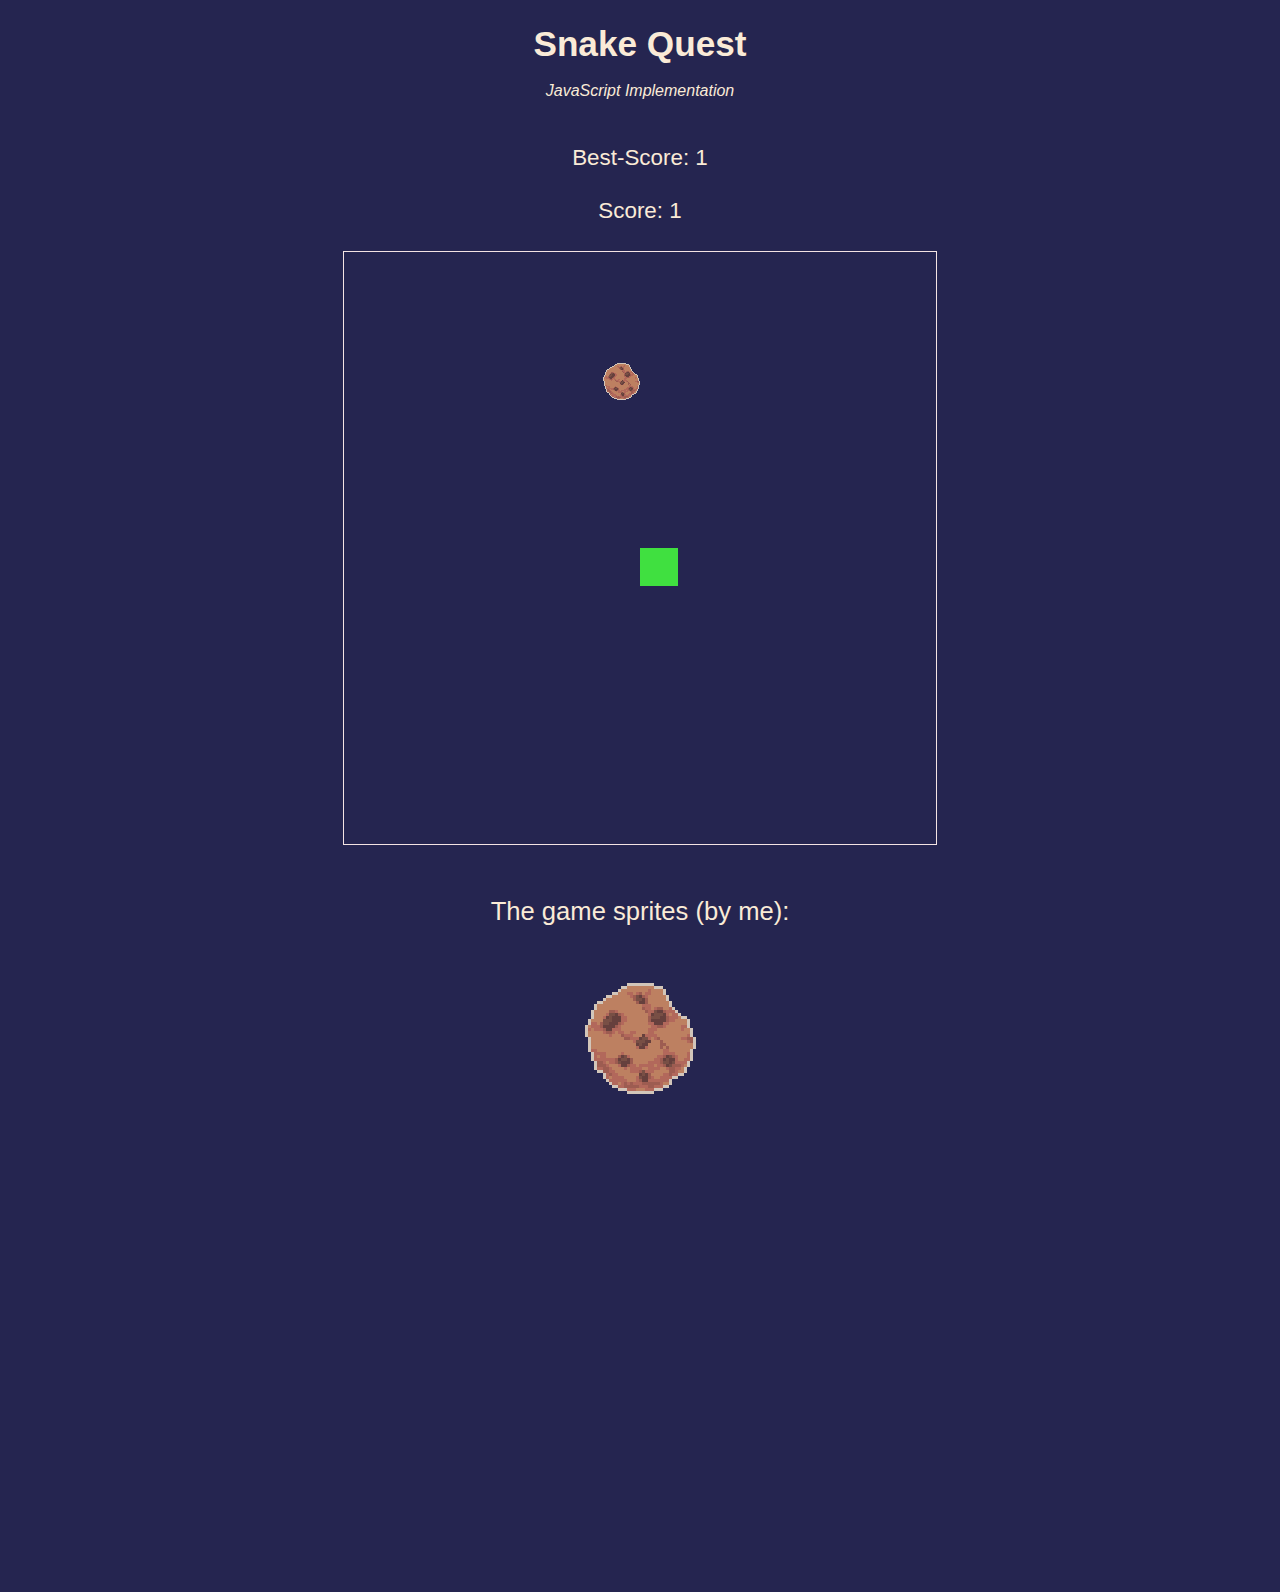
<file: index.html>
<!DOCTYPE html>
<html lang="en">
<head>
    <meta charset="UTF-8">
    <meta name="viewport" content="width=device-width, initial-scale=1.0">
    <link rel="stylesheet" href="./snakebutjs/style.css">
    <title>SnakeJS</title>
</head>
<body>

    <div class="page-title">
        <h1 class="title">Snake Quest</h1>
        <span class="subtitle">JavaScript Implementation</span>
    </div>
    
    <div class="game-container">
        <p id="best-score">Best-Score: 1</p>
        <p id="score">Score: 1</p>
        <canvas style="image-rendering:pixelated" height="592px" width="592px" id="game"></canvas>
    </div>

    <div class="gamesprites">
        <p class="title">The game sprites (by me):</p>
        <div class="sprites">
            <img id="applesprite" src="./snakebutjs/imports/cookie2.png" width="37.5" height="37.5">
        </div>
    </div>

    <script src="./snakebutjs/Vector2.js"></script>
    <script src="./snakebutjs/GameObject.js"></script>
    <script src="./snakebutjs/Grid.js"></script>
    <script src="./snakebutjs/Apple.js"></script>
    <script src="./snakebutjs/Snake.js"></script>
    <script src="./snakebutjs/game.js"></script>

</body>
</html>
</file>
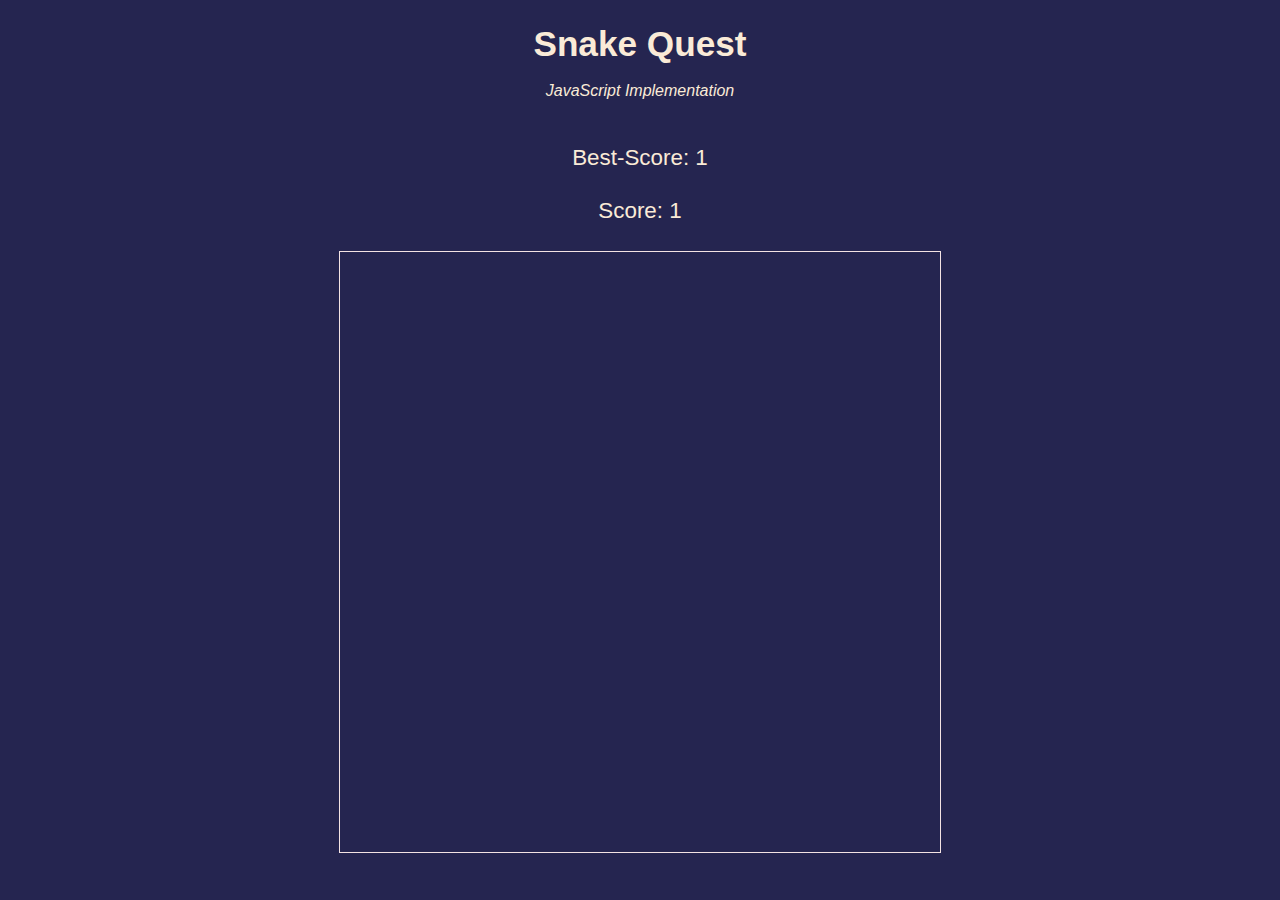
<file: snakebutjs/index.html>
<!DOCTYPE html>
<html lang="en">
<head>
    <meta charset="UTF-8">
    <meta name="viewport" content="width=device-width, initial-scale=1.0">
    <link rel="stylesheet" href="style.css">
    <title>SnakeJS</title>
</head>
<body>

    <div class="page-title">
        <h1 class="title">Snake Quest</h1>
        <span class="subtitle">JavaScript Implementation</span>
    </div>
    
    <div class="game-container">
        <p id="best-score">Best-Score: 1</p>
        <p id="score">Score: 1</p>
        <canvas height="600px" width="600px" id="game"></canvas>
    </div>

    <script src="Vector2.js"></script>
    <script src="GameObject.js"></script>
    <script src="Grid.js"></script>
    <script src="Apple.js"></script>
    <script src="Snake.js"></script>
    <script src="game.js"></script>

</body>
</html>
</file>
<file: snakebutjs/style.css>
html, body {

    margin: 0;
    height: 90vh;
    overflow: none;
    font-family: Consolas, Arial, Helvetica, sans-serif;

    color: antiquewhite;
    background-color: #252550;

}

.page-title {

    display: flex;
    flex-direction: column;
    align-items: center;
    margin-bottom: 5vh;

}

.page-title .title {

    font-size: 2.2rem;
    margin-bottom: 2vh;

}

.page-title .subtitle {

    font-style: italic;

}

.game-container {

    display: flex;
    flex-direction: column;
    align-items: center;
    gap: 3vh;

}

#game {

    border: solid #f4e4e4 1px;

}

#score, #best-score {

    margin: 0;
    font-size: 1.4rem;

}

.gamesprites {

    margin-top: 3vh;
    display: flex;
    flex-direction: column;
    gap: 3.5vh;
    align-items: center;
    height: 80vh;

}

.gamesprites .title {

    font-size: 1.6rem;

}

.sprites {

    display: flex;
    flex-direction: row;
    justify-content: center;
    flex-wrap: wrap;
    gap: 2vw;

}

.sprites img {

    width: calc(37px * 3);
    height: calc(37px * 3);
    image-rendering: pixelated;

}
</file>
